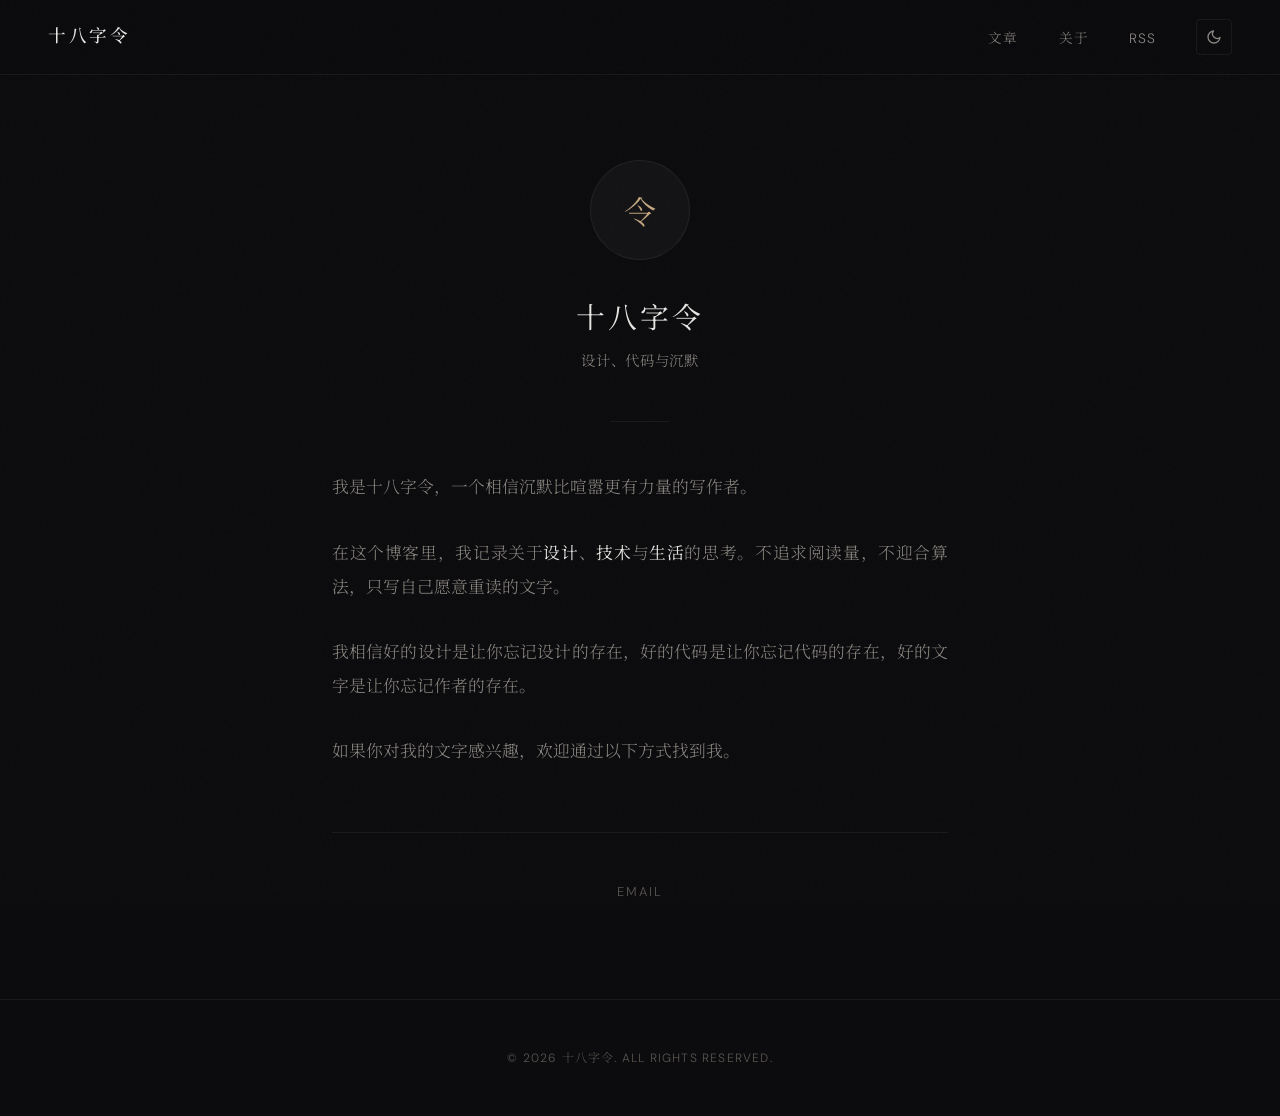
<file: about.html>
<!DOCTYPE html>
<html lang="zh-CN">
<head>
    <meta charset="UTF-8">
    <meta name="viewport" content="width=device-width, initial-scale=1.0">
    <title>关于 — 十八字令</title>
    <meta name="description" content="关于 十八字令：一个相信沉默比喧嚣更有力量的写作者。">

    <meta property="og:title" content="关于 — 十八字令">
    <meta property="og:description" content="关于 Void：一个相信沉默比喧嚣更有力量的写作者。">
    <meta property="og:url" content="/about.html">
    <meta property="og:type" content="website">
    <meta property="og:image" content="/assets/images/og-default.png">

    <meta name="twitter:card" content="summary_large_image">
    <meta name="twitter:title" content="关于 — 十八字令">
    <meta name="twitter:description" content="关于 Void：一个相信沉默比喧嚣更有力量的写作者。">
    <meta name="twitter:image" content="/assets/images/og-default.png">

    <link rel="canonical" href="/about.html">
    <link rel="icon" type="image/svg+xml" href="/assets/images/favicon.svg">

    <link rel="preconnect" href="https://fonts.googleapis.com">
    <link href="https://fonts.googleapis.com/css2?family=Noto+Serif+SC:wght@300;400;600&family=DM+Sans:wght@300;400;500&display=swap" rel="stylesheet">
    <link rel="stylesheet" href="/assets/css/style.css">
</head>
<body>
    <nav>
        <a href="/" class="logo">十八字令</a>
        <div class="nav-right">
            <ul class="nav-links">
                <li><a href="/">文章</a></li>
                <li><a href="/about.html">关于</a></li>
                <li><a href="/rss.xml">RSS</a></li>
            </ul>
            <button class="theme-toggle" id="themeToggle" aria-label="切换主题">
                <svg class="moon-icon" viewBox="0 0 24 24"><path d="M21 12.79A9 9 0 1 1 11.21 3 7 7 0 0 0 21 12.79z"/></svg>
                <svg class="sun-icon" viewBox="0 0 24 24"><circle cx="12" cy="12" r="5"/><path d="M12 1v2M12 21v2M4.22 4.22l1.42 1.42M18.36 18.36l1.42 1.42M1 12h2M21 12h2M4.22 19.78l1.42-1.42M18.36 5.64l1.42-1.42"/></svg>
            </button>
        </div>
    </nav>

    <div class="about-container">
        <div class="about-avatar reveal">令</div>
        <h1 class="about-name reveal">十八字令</h1>
        <p class="about-tagline reveal">设计、代码与沉默</p>
        <div class="about-divider reveal"></div>
        <div class="about-content">
            <p class="reveal">我是十八字令，一个相信沉默比喧嚣更有力量的写作者。</p>
            <p class="reveal">在这个博客里，我记录关于<strong>设计</strong>、<strong>技术</strong>与<strong>生活</strong>的思考。不追求阅读量，不迎合算法，只写自己愿意重读的文字。</p>
            <p class="reveal">我相信好的设计是让你忘记设计的存在，好的代码是让你忘记代码的存在，好的文字是让你忘记作者的存在。</p>
            <p class="reveal">如果你对我的文字感兴趣，欢迎通过以下方式找到我。</p>
        </div>
        <div class="about-links reveal">
            <a href="mailto:juhachijirei@gmail.com">EMAIL</a>
        </div>
    </div>

    <footer>
        <p class="footer-text">© 2026 十八字令. ALL RIGHTS RESERVED.</p>
    </footer>

    <button class="back-to-top" id="backToTop" aria-label="返回顶部">
        <svg viewBox="0 0 24 24"><path d="M18 15l-6-6-6 6"/></svg>
    </button>

    <script src="/assets/js/theme.js"></script>
    <script src="/assets/js/common.js"></script>
</body>
</html>
</file>
<file: assets/css/style.css>
:root {
    --bg: #0c0c0e;
    --surface: #141416;
    --surface-elevated: #1a1a1c;
    --text-primary: #e8e6e3;
    --text-secondary: #8a8680;
    --text-muted: #5a5652;
    --accent: #c4a882;
    --accent-dim: #8a7a6a;
    --border: rgba(255,255,255,0.06);
    --border-hover: rgba(255,255,255,0.12);
    --selection-bg: rgba(196,168,130,0.25);
    --selection-text: #e8e6e3;
}

[data-theme="light"] {
    --bg: #faf9f7;
    --surface: #f0eeeb;
    --surface-elevated: #e8e5e1;
    --text-primary: #1a1a1a;
    --text-secondary: #4a4a4a;
    --text-muted: #8a8a8a;
    --accent: #8a6a4a;
    --accent-dim: #a09080;
    --border: rgba(0,0,0,0.08);
    --border-hover: rgba(0,0,0,0.15);
    --selection-bg: rgba(138,106,74,0.2);
    --selection-text: #1a1a1a;
}

* { margin: 0; padding: 0; box-sizing: border-box; }
html { scroll-behavior: smooth; }

::selection {
    background: var(--selection-bg);
    color: var(--selection-text);
}

::-moz-selection {
    background: var(--selection-bg);
    color: var(--selection-text);
}

body {
    font-family: 'DM Sans', 'Noto Serif SC', -apple-system, sans-serif;
    background: var(--bg);
    color: var(--text-primary);
    line-height: 1.7;
    font-weight: 300;
    overflow-x: hidden;
    -webkit-font-smoothing: antialiased;
    transition: background 0.5s ease, color 0.5s ease;
}

body::before {
    content: '';
    position: fixed;
    top: 0; left: 0;
    width: 100%; height: 100%;
    pointer-events: none;
    z-index: 9999;
    opacity: 0.014;
    background-image: url("data:image/svg+xml,%3Csvg viewBox='0 0 512 512' xmlns='http://www.w3.org/2000/svg'%3E%3Cfilter id='n'%3E%3CfeTurbulence type='fractalNoise' baseFrequency='0.5' numOctaves='3' stitchTiles='stitch'/%3E%3C/filter%3E%3Crect width='100%25' height='100%25' filter='url(%23n)'/%3E%3C/svg%3E");
}

::-webkit-scrollbar { width: 6px; }
::-webkit-scrollbar-track { background: var(--bg); }
::-webkit-scrollbar-thumb { background: var(--text-muted); border-radius: 3px; }

/* Navigation */
nav {
    position: fixed;
    top: 0; width: 100%;
    padding: 1.2rem 3rem;
    display: flex;
    justify-content: space-between;
    align-items: center;
    z-index: 100;
    background: rgba(12,12,14,0.8);
    backdrop-filter: blur(20px) saturate(1.2);
    border-bottom: 1px solid var(--border);
    transition: background 0.5s ease, border-color 0.5s ease;
}

[data-theme="light"] nav {
    background: rgba(250,249,247,0.85);
}

.logo {
    font-size: 1.1rem;
    font-weight: 500;
    letter-spacing: 0.15em;
    color: var(--text-primary);
    text-decoration: none;
    transition: color 0.5s ease;
}

.nav-right {
    display: flex;
    align-items: center;
    gap: 2.5rem;
}

.nav-links {
    display: flex;
    gap: 2.5rem;
    list-style: none;
}

.nav-links a {
    color: var(--text-secondary);
    text-decoration: none;
    font-size: 0.85rem;
    letter-spacing: 0.08em;
    transition: color 0.3s ease;
    position: relative;
}

.nav-links a::after {
    content: '';
    position: absolute;
    bottom: -4px; left: 0;
    width: 0; height: 1px;
    background: var(--accent);
    transition: width 0.3s ease;
}

.nav-links a:hover { color: var(--text-primary); }
.nav-links a:hover::after { width: 100%; }

.theme-toggle {
    background: none;
    border: 1px solid var(--border);
    color: var(--text-secondary);
    cursor: pointer;
    padding: 0.5rem;
    border-radius: 4px;
    font-size: 0.85rem;
    letter-spacing: 0.1em;
    transition: all 0.3s ease;
    display: flex;
    align-items: center;
    justify-content: center;
    width: 36px;
    height: 36px;
}

.theme-toggle:hover {
    border-color: var(--border-hover);
    color: var(--text-primary);
}

.theme-toggle svg {
    width: 16px;
    height: 16px;
    fill: none;
    stroke: currentColor;
    stroke-width: 2;
    stroke-linecap: round;
    stroke-linejoin: round;
}

.theme-toggle .sun-icon {
    display: none;
}

.theme-toggle .moon-icon {
    display: block;
}

[data-theme="light"] .theme-toggle .sun-icon {
    display: block;
}

[data-theme="light"] .theme-toggle .moon-icon {
    display: none;
}

/* Footer */
footer {
    border-top: 1px solid var(--border);
    padding: 3rem 2rem;
    text-align: center;
    transition: border-color 0.5s ease;
}

.footer-text {
    color: var(--text-muted);
    font-size: 0.75rem;
    letter-spacing: 0.1em;
}

/* Reveal animation */
.reveal {
    opacity: 0;
    transform: translateY(30px);
    transition: opacity 0.7s ease, transform 0.7s ease;
}
.reveal.active {
    opacity: 1;
    transform: translateY(0);
}

/* Back to top */
.back-to-top {
    position: fixed;
    bottom: 2rem;
    right: 2rem;
    width: 40px;
    height: 40px;
    border: 1px solid var(--border);
    border-radius: 4px;
    background: var(--surface);
    color: var(--text-muted);
    cursor: pointer;
    display: flex;
    align-items: center;
    justify-content: center;
    opacity: 0;
    transform: translateY(10px);
    transition: all 0.3s ease;
    pointer-events: none;
    z-index: 50;
}

.back-to-top.visible {
    opacity: 1;
    transform: translateY(0);
    pointer-events: auto;
}

.back-to-top:hover {
    border-color: var(--border-hover);
    color: var(--accent);
}

.back-to-top svg {
    width: 16px;
    height: 16px;
    stroke: currentColor;
    fill: none;
    stroke-width: 2;
    stroke-linecap: round;
    stroke-linejoin: round;
}

/* =====================
   Homepage
   ===================== */
.hero {
    position: relative;
    min-height: 50vh;
    display: flex;
    flex-direction: column;
    justify-content: center;
    align-items: center;
    text-align: center;
    padding: 8rem 2rem 3rem;
    transition: opacity 0.4s ease, transform 0.4s ease;
}

.hero.hidden {
    opacity: 0;
    transform: translateY(-20px);
    pointer-events: none;
}

.hero h1 {
    font-family: 'Noto Serif SC', serif;
    font-size: clamp(2rem, 5vw, 3.5rem);
    font-weight: 300;
    letter-spacing: 0.1em;
    line-height: 1.2;
    margin-bottom: 1rem;
}

.hero .tagline {
    font-size: clamp(0.85rem, 1.3vw, 1rem);
    color: var(--text-secondary);
    max-width: 480px;
    letter-spacing: 0.05em;
}

.hero-meta {
    margin-top: 1.5rem;
    display: flex;
    gap: 2rem;
    font-size: 0.75rem;
    color: var(--text-muted);
    letter-spacing: 0.1em;
}

.hero-meta span {
    display: flex;
    align-items: center;
    gap: 0.4rem;
}

.hero-meta .dot {
    width: 4px; height: 4px;
    background: var(--accent);
    border-radius: 50%;
    opacity: 0.6;
}

.home-section {
    padding: 3rem 2rem 5rem;
    max-width: 800px;
    margin: 0 auto;
}

.section-label {
    font-size: 0.7rem;
    letter-spacing: 0.25em;
    color: var(--accent-dim);
    text-transform: uppercase;
    margin-bottom: 2.5rem;
    display: block;
    text-align: center;
}

.article-list {
    display: flex;
    flex-direction: column;
    gap: 0;
}

.article-item {
    padding: 2.5rem 0;
    border-bottom: 1px solid var(--border);
    transition: all 0.4s ease;
    cursor: pointer;
    position: relative;
}

.article-item:first-child {
    border-top: 1px solid var(--border);
}

.article-item::before {
    content: '';
    position: absolute;
    left: -1rem;
    top: 50%;
    transform: translateY(-50%);
    width: 2px;
    height: 0;
    background: var(--accent);
    transition: height 0.3s ease;
    opacity: 0.5;
}

.article-item:hover::before {
    height: 60%;
}

.article-item:hover .article-title {
    color: var(--accent);
}

.article-item a {
    text-decoration: none;
    color: inherit;
    display: block;
}

.article-meta {
    display: flex;
    align-items: center;
    gap: 1rem;
    margin-bottom: 0.6rem;
    font-size: 0.75rem;
    color: var(--text-muted);
    letter-spacing: 0.05em;
}

.article-meta .category {
    color: var(--accent-dim);
    border: 1px solid var(--border);
    padding: 0.15rem 0.5rem;
    border-radius: 2px;
    font-size: 0.65rem;
    letter-spacing: 0.1em;
}

.article-title {
    font-family: 'Noto Serif SC', serif;
    font-size: 1.25rem;
    font-weight: 400;
    color: var(--text-primary);
    margin-bottom: 0.6rem;
    transition: color 0.3s ease;
    line-height: 1.4;
}

.article-excerpt {
    color: var(--text-secondary);
    font-size: 0.85rem;
    line-height: 1.8;
    display: -webkit-box;
    -webkit-line-clamp: 2;
    -webkit-box-orient: vertical;
    overflow: hidden;
}

.article-footer {
    margin-top: 1rem;
    display: flex;
    gap: 1.5rem;
    font-size: 0.7rem;
    color: var(--text-muted);
}

.article-footer span {
    display: flex;
    align-items: center;
    gap: 0.3rem;
}

.pagination {
    display: flex;
    justify-content: center;
    align-items: center;
    gap: 1rem;
    margin-top: 4rem;
    padding-top: 2rem;
    border-top: 1px solid var(--border);
}

.pagination a, .pagination button {
    color: var(--text-secondary);
    text-decoration: none;
    font-size: 0.8rem;
    letter-spacing: 0.1em;
    padding: 0.5rem 1rem;
    border: 1px solid var(--border);
    background: none;
    cursor: pointer;
    transition: all 0.3s ease;
}

.pagination a:hover, .pagination button:hover {
    border-color: var(--border-hover);
    color: var(--text-primary);
}

.pagination .current {
    color: var(--accent);
    font-size: 0.8rem;
    letter-spacing: 0.1em;
}

.pagination .disabled {
    opacity: 0.3;
    pointer-events: none;
}


/* =====================
   Article page
   ===================== */
.reading-progress {
    position: fixed;
    top: 0; left: 0;
    width: 100%; height: 2px;
    background: transparent;
    z-index: 101;
}

.reading-progress-bar {
    height: 100%;
    width: 0%;
    background: linear-gradient(90deg, var(--accent-dim), var(--accent));
    transition: width 0.1s linear;
}

.article-header {
    max-width: 720px;
    margin: 0 auto;
    padding: 10rem 2rem 3rem;
    text-align: center;
}

.article-meta-top {
    display: flex;
    justify-content: center;
    align-items: center;
    gap: 1rem;
    margin-bottom: 2rem;
    font-size: 0.75rem;
    color: var(--text-muted);
    letter-spacing: 0.1em;
}

.article-meta-top .category {
    color: var(--accent-dim);
    border: 1px solid var(--border);
    padding: 0.2rem 0.6rem;
    border-radius: 2px;
    font-size: 0.65rem;
    letter-spacing: 0.1em;
}

.article-page-title {
    font-family: 'Noto Serif SC', serif;
    font-size: clamp(1.8rem, 4vw, 2.8rem);
    font-weight: 400;
    line-height: 1.4;
    letter-spacing: 0.05em;
    margin-bottom: 1.5rem;
}

.article-subtitle {
    font-size: 1rem;
    color: var(--text-secondary);
    line-height: 1.8;
    max-width: 560px;
    margin: 0 auto 2rem;
}

.article-meta-bottom {
    display: flex;
    justify-content: center;
    align-items: center;
    gap: 1.5rem;
    font-size: 0.75rem;
    color: var(--text-muted);
    letter-spacing: 0.05em;
    padding-bottom: 3rem;
    border-bottom: 1px solid var(--border);
    transition: border-color 0.5s ease;
}

.article-meta-bottom span {
    display: flex;
    align-items: center;
    gap: 0.4rem;
}

.article-meta-bottom .dot {
    width: 3px; height: 3px;
    background: var(--accent);
    border-radius: 50%;
    opacity: 0.5;
}

.article-body {
    max-width: 680px;
    margin: 0 auto;
    padding: 0 2rem 6rem;
}

.article-body p {
    font-family: 'Noto Serif SC', serif;
    font-size: 1.05rem;
    line-height: 2;
    color: var(--text-secondary);
    margin-bottom: 2rem;
    text-align: justify;
}

.article-body p strong {
    color: var(--text-primary);
    font-weight: 400;
}

.article-body h2 {
    font-family: 'Noto Serif SC', serif;
    font-size: 1.4rem;
    font-weight: 400;
    color: var(--text-primary);
    margin: 4rem 0 1.5rem;
    letter-spacing: 0.05em;
    line-height: 1.4;
}

.article-body h3 {
    font-family: 'Noto Serif SC', serif;
    font-size: 1.1rem;
    font-weight: 400;
    color: var(--text-primary);
    margin: 3rem 0 1rem;
    letter-spacing: 0.05em;
}

.article-body blockquote {
    margin: 3rem 0;
    padding: 2rem 2.5rem;
    border-left: 2px solid var(--accent);
    background: var(--surface);
    position: relative;
    transition: background 0.5s ease, border-color 0.5s ease;
}

.article-body blockquote::before {
    content: '"';
    font-family: 'Noto Serif SC', serif;
    font-size: 3rem;
    color: var(--accent);
    opacity: 0.3;
    position: absolute;
    top: 0.5rem;
    left: 1rem;
    line-height: 1;
}

.article-body blockquote p {
    font-family: 'Noto Serif SC', serif;
    font-size: 1.1rem;
    color: var(--text-primary);
    margin-bottom: 1rem;
    font-style: italic;
}

.article-body blockquote cite {
    font-family: 'DM Sans', sans-serif;
    font-size: 0.8rem;
    color: var(--text-muted);
    font-style: normal;
    letter-spacing: 0.1em;
}

.article-body hr {
    border: none;
    border-top: 1px solid var(--border);
    margin: 4rem auto;
    width: 60px;
    transition: border-color 0.5s ease;
}

.article-body ul, .article-body ol {
    margin: 2rem 0;
    padding-left: 1.5rem;
    color: var(--text-secondary);
}

.article-body li {
    font-family: 'Noto Serif SC', serif;
    font-size: 1.05rem;
    line-height: 2;
    margin-bottom: 0.8rem;
    position: relative;
}

.article-body ul li::marker {
    color: var(--accent-dim);
}

.article-body a {
    color: var(--accent);
    text-decoration: none;
    border-bottom: 1px solid var(--accent-dim);
    transition: border-color 0.3s ease, color 0.3s ease;
}

.article-body a:hover {
    border-color: var(--accent);
}

.article-body code {
    font-family: 'SF Mono', 'Fira Code', monospace;
    font-size: 0.85em;
    background: var(--surface);
    padding: 0.2rem 0.4rem;
    border-radius: 3px;
    color: var(--accent);
    border: 1px solid var(--border);
    transition: background 0.5s ease, border-color 0.5s ease;
}

.article-body pre {
    background: var(--surface);
    border: 1px solid var(--border);
    border-radius: 4px;
    padding: 1.5rem;
    overflow-x: auto;
    margin: 2rem 0;
    transition: background 0.5s ease, border-color 0.5s ease;
}

.article-body pre code {
    background: none;
    border: none;
    padding: 0;
    color: var(--text-secondary);
    font-size: 0.85rem;
    line-height: 1.8;
}

.article-body img {
    width: 100%;
    border-radius: 4px;
    margin: 2.5rem 0;
    border: 1px solid var(--border);
    transition: border-color 0.5s ease;
}

.article-body figcaption {
    text-align: center;
    font-size: 0.75rem;
    color: var(--text-muted);
    margin-top: -1.5rem;
    margin-bottom: 2rem;
    letter-spacing: 0.05em;
}

.footnotes {
    max-width: 680px;
    margin: 0 auto;
    padding: 3rem 2rem;
    border-top: 1px solid var(--border);
    transition: border-color 0.5s ease;
}

.footnotes h4 {
    font-size: 0.75rem;
    letter-spacing: 0.2em;
    color: var(--text-muted);
    text-transform: uppercase;
    margin-bottom: 1.5rem;
}

.footnotes ol {
    padding-left: 1.2rem;
    color: var(--text-muted);
    font-size: 0.85rem;
    line-height: 1.8;
}

.footnotes li {
    margin-bottom: 0.5rem;
}

.footnotes a {
    color: var(--accent-dim);
    text-decoration: none;
}

.article-footer-section {
    max-width: 680px;
    margin: 0 auto;
    padding: 0 2rem 6rem;
}

.tags {
    display: flex;
    gap: 0.8rem;
    flex-wrap: wrap;
    margin-bottom: 3rem;
}

.tags a {
    color: var(--text-muted);
    text-decoration: none;
    font-size: 0.75rem;
    letter-spacing: 0.1em;
    border: 1px solid var(--border);
    padding: 0.4rem 1rem;
    border-radius: 2px;
    transition: all 0.3s ease;
}

.tags a:hover {
    border-color: var(--border-hover);
    color: var(--text-secondary);
}

.author-card {
    background: var(--surface);
    border: 1px solid var(--border);
    border-radius: 4px;
    padding: 2.5rem;
    display: flex;
    gap: 1.5rem;
    align-items: flex-start;
    margin-bottom: 3rem;
    transition: background 0.5s ease, border-color 0.5s ease;
}

.author-avatar {
    width: 60px; height: 60px;
    border-radius: 50%;
    background: var(--surface-elevated);
    border: 1px solid var(--border);
    display: flex;
    align-items: center;
    justify-content: center;
    font-family: 'Noto Serif SC', serif;
    font-size: 1.2rem;
    color: var(--accent);
    flex-shrink: 0;
    transition: background 0.5s ease, border-color 0.5s ease;
}

.author-info h4 {
    font-family: 'Noto Serif SC', serif;
    font-size: 1rem;
    font-weight: 400;
    color: var(--text-primary);
    margin-bottom: 0.5rem;
    letter-spacing: 0.05em;
}

.author-info p {
    font-size: 0.85rem;
    color: var(--text-secondary);
    line-height: 1.8;
}

.post-nav {
    display: grid;
    grid-template-columns: 1fr 1fr;
    gap: 1.5rem;
    border-top: 1px solid var(--border);
    padding-top: 2rem;
    transition: border-color 0.5s ease;
}

.post-nav a {
    text-decoration: none;
    padding: 1.5rem;
    border: 1px solid var(--border);
    border-radius: 4px;
    transition: all 0.3s ease;
    display: block;
}

.post-nav a:hover {
    border-color: var(--border-hover);
    background: var(--surface);
}

.post-nav .nav-label {
    font-size: 0.65rem;
    letter-spacing: 0.2em;
    color: var(--text-muted);
    text-transform: uppercase;
    margin-bottom: 0.8rem;
    display: block;
}

.post-nav .nav-title {
    font-family: 'Noto Serif SC', serif;
    font-size: 1rem;
    color: var(--text-primary);
    line-height: 1.5;
}

.post-nav .next {
    text-align: right;
}

.article-back-to-top {
    text-align: center;
    padding: 2rem 0;
}

.article-back-to-top a {
    color: var(--text-muted);
    text-decoration: none;
    font-size: 0.75rem;
    letter-spacing: 0.2em;
    transition: color 0.3s ease;
}

.article-back-to-top a:hover {
    color: var(--accent);
}


/* =====================
   About page
   ===================== */
.about-container {
    max-width: 680px;
    margin: 0 auto;
    padding: 10rem 2rem 6rem;
    text-align: center;
}

.about-avatar {
    width: 100px; height: 100px;
    border-radius: 50%;
    background: var(--surface);
    border: 1px solid var(--border);
    margin: 0 auto 2rem;
    display: flex;
    align-items: center;
    justify-content: center;
    font-family: 'Noto Serif SC', serif;
    font-size: 2rem;
    color: var(--accent);
    transition: background 0.5s ease, border-color 0.5s ease;
}

.about-name {
    font-family: 'Noto Serif SC', serif;
    font-size: 1.8rem;
    font-weight: 400;
    letter-spacing: 0.1em;
    margin-bottom: 0.5rem;
}

.about-tagline {
    font-size: 0.9rem;
    color: var(--text-secondary);
    letter-spacing: 0.05em;
    margin-bottom: 3rem;
}

.about-divider {
    width: 60px;
    height: 1px;
    background: var(--border);
    margin: 0 auto 3rem;
    transition: background 0.5s ease;
}

.about-content {
    text-align: left;
}

.about-content p {
    font-family: 'Noto Serif SC', serif;
    font-size: 1.05rem;
    line-height: 2;
    color: var(--text-secondary);
    margin-bottom: 2rem;
    text-align: justify;
}

.about-content p strong {
    color: var(--text-primary);
    font-weight: 400;
}

.about-links {
    display: flex;
    justify-content: center;
    gap: 2rem;
    margin-top: 4rem;
    padding-top: 3rem;
    border-top: 1px solid var(--border);
    transition: border-color 0.5s ease;
}

.about-links a {
    color: var(--text-muted);
    text-decoration: none;
    font-size: 0.8rem;
    letter-spacing: 0.15em;
    transition: color 0.3s ease;
    position: relative;
}

.about-links a::after {
    content: '';
    position: absolute;
    bottom: -4px; left: 0;
    width: 0; height: 1px;
    background: var(--accent);
    transition: width 0.3s ease;
}

.about-links a:hover {
    color: var(--text-primary);
}

.about-links a:hover::after {
    width: 100%;
}

/* =====================
   404 page
   ===================== */
.not-found {
    min-height: 100vh;
    display: flex;
    flex-direction: column;
    justify-content: center;
    align-items: center;
    text-align: center;
    padding: 2rem;
}

.not-found h1 {
    font-family: 'Noto Serif SC', serif;
    font-size: clamp(4rem, 15vw, 10rem);
    font-weight: 300;
    color: var(--accent);
    letter-spacing: 0.1em;
    line-height: 1;
    margin-bottom: 1.5rem;
}

.not-found p {
    color: var(--text-secondary);
    font-size: 1rem;
    letter-spacing: 0.05em;
    margin-bottom: 3rem;
}

.not-found a {
    color: var(--accent);
    text-decoration: none;
    font-size: 0.85rem;
    letter-spacing: 0.15em;
    border-bottom: 1px solid var(--accent-dim);
    padding-bottom: 0.2rem;
    transition: border-color 0.3s ease;
}

.not-found a:hover {
    border-color: var(--accent);
}

/* =====================
   Responsive
   ===================== */
@media (max-width: 768px) {
    nav { padding: 1rem 1.5rem; }
    .nav-right { gap: 1.5rem; }
    .nav-links { gap: 1.5rem; }

    .hero { min-height: 40vh; padding: 6rem 1.5rem 2rem; }
    .home-section { padding: 2rem 1.5rem 4rem; }
    .article-item { padding: 2rem 0; }
    .article-item::before { left: -0.5rem; }

    .article-header { padding: 7rem 1.5rem 2rem; }
    .article-body { padding: 0 1.5rem 4rem; }
    .article-body p { font-size: 1rem; line-height: 1.9; }
    .author-card { flex-direction: column; align-items: center; text-align: center; }
    .post-nav { grid-template-columns: 1fr; }
    .post-nav .next { text-align: left; }

    .about-container { padding: 7rem 1.5rem 4rem; }
    .about-content p { font-size: 1rem; line-height: 1.9; }

    .back-to-top { bottom: 1.5rem; right: 1.5rem; }
}
</file>
